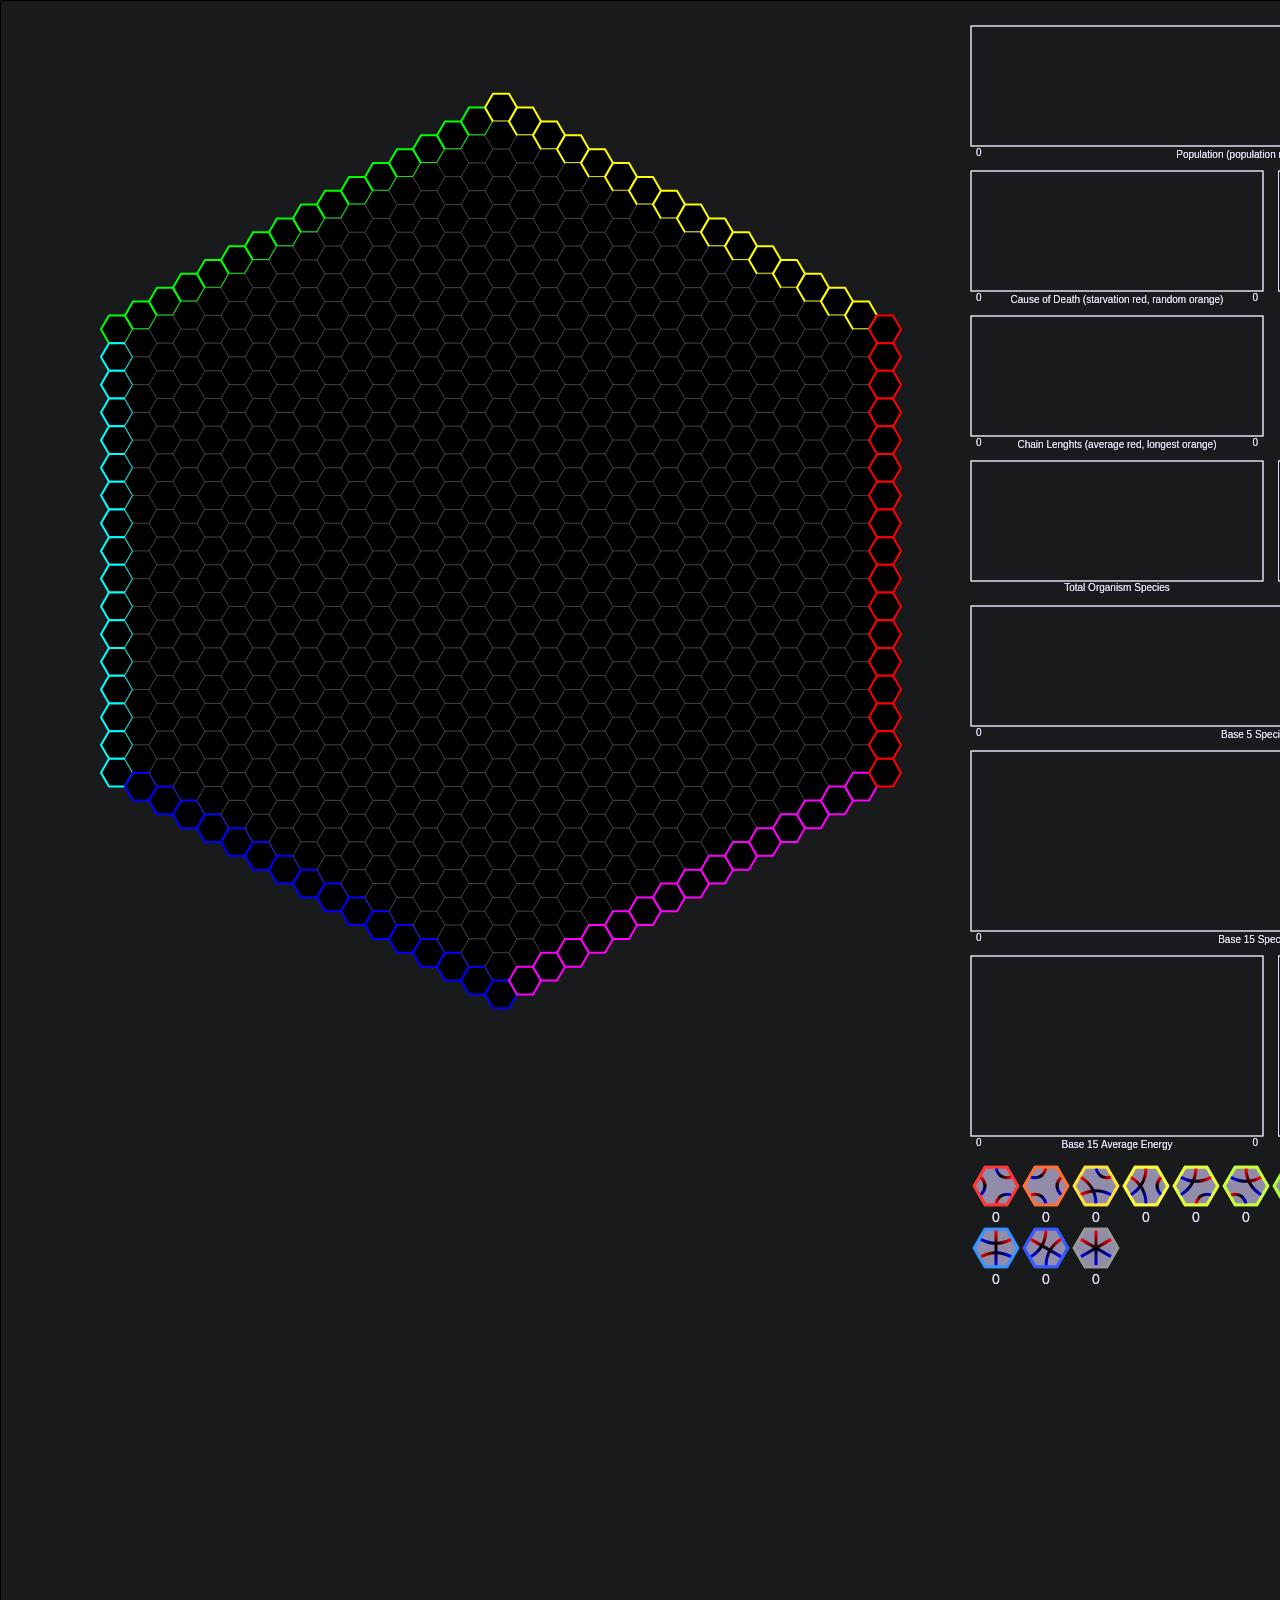
<file: index.html>
<!DOCTYPE html>
<html>

<head>
    <meta charset="utf-8">
    <title>Hex Pipes</title>
    <link rel="stylesheet" type="text/css" href="./style.css"></link>

    <script type="text/javascript" src="./vender/socket.io.js"></script>
    <script type="text/javascript" src="./vender/alea.js"></script>

    <script type="text/javascript" src="./util.js"></script>
    <script type="text/javascript" src="./assetmanager.js"></script>
    <script type="text/javascript" src="./histogram.js"></script>
    <script type="text/javascript" src="./graph.js"></script>
    <script type="text/javascript" src="./gameengine.js"></script>
    <script type="text/javascript" src="./params.js"></script>
    <script type="text/javascript" src="./hexgrid.js"></script>
    <script type="text/javascript" src="./datamanager.js"></script>
    <script type="text/javascript" src="./organism.js"></script>
    <script type="text/javascript" src="./organismgraph.js"></script>
    <script type="text/javascript" src="./lineage.js"></script>
    <script type="text/javascript" src="./main.js"></script>
</head>

<body>
    <canvas id="gameWorld" width="1600" height="1600" style="background: #181A1B"></canvas>
    <div id="controlPanel">
        <div id="db" class="db-status">Database</div>
        <div id="frameRate" class="frame-rate">Tick</div>
        <div id="parameters">
            <div class="parameter-section">
                <label for="runName">Run Name:</label>
                <input type="string" id="runName" value="Experiment" />
                <label for="numOrganisms">Initial Organisms:</label>
                <input type="number" id="numOrganisms" value="30" min="1" max="500" step="1" />
                <label for="gridRadius">Hexagon Grid Radius:</label>
                <input type="number" id="gridRadius" value="16" min="1" max="50" step="1" />
                <label for="cellSize">Hexagon Cell Size:</label>
                <input type="number" id="cellSize" value="16" min="8" max="20" step="1" />
                <label for="k_diffusion">Diffusion Rate:</label>
                <input type="number" id="k_diffusion" value="0.15" min="0" max="0.16" step="0.01" />
                <label for="k_pipeFlow">Pipe Flow Rate:</label>
                <input type="number" id="k_pipeFlow" value="0.75" min="0" max="1" step="0.01" />
                <label for="lossRate">Pipe Resource Loss Rate (percent of resource turned into energy):</label>
                <input type="number" id="lossRate" value="0.05" min="0" max="1" step="0.01" />
                <label for="mutationRate">Mutation Rate (%):</label>
                <input type="number" id="mutationRate" value="0.05" min="0" max="100" step="0.01" />
                <label for="reproductionThreshold">Reproduction Threshold:</label>
                <input type="number" id="reproductionThreshold" value="100" min="50" max="1000" step="10" />
                <label for="deathRate">Death Rate (% per tick):</label>
                <input type="number" id="deathRate" value="0.005" min="0" max="1" step="0.001" />
                <label for="starvationRate">Starvation Rate (% to die if less than threshold):</label>
                <input type="number" id="starvationRate" value="0.5" min="0" max="1" step="0.01" />
                <label for="starvationThreshold">Starvation Threshold (% of reproductionThreshold):</label>
                <input type="number" id="starvationThreshold" value="0.01" min="0" max="1" step="0.001" />
                <label for="randomSeed">Random Seed (doesn't yet work):</label>
                <input type="number" id="randomSeed" value="" placeholder="none", min="0", max="0xFFFF_FFFF", step="1" autocomplete="off"/>
                <label for="enforceMaxEnergy">Enforce Max Energy:</label>
                <input type="checkbox" id="enforceMaxEnergy" />
                <label for="taxPipeFlow">Tax pipe flow (unimplemented):</label>
                <input type="checkbox" id="taxPipeFlow" />

                <div id="orggraph">Ticks: 0 <br/> Total Organisms: 0 <br/> Max Count: 0<br/> Map Size: 0</div>
            </div>

            <button type="button" onclick="reset()">Reset Simulation</button>
        </div>

        <div id="options">
            <input type="checkbox" id="pause" />
            <label for="pause">Pause</label><br />

            <input type="checkbox" id="draw-each-tick" />
            <label for="draw-each-tick" checked="true">draw each tick</label><br />

            <h3>Grid Settings</h3>

            <input type="checkbox" id="cell-draw-red" />
            <label for="cell-draw-red">Draw Red</label><br />

            <input type="checkbox" id="cell-draw-green" />
            <label for="cell-draw-green">Draw Green</label><br />

            <input type="checkbox" id="cell-draw-blue" />
            <label for="cell-draw-blue">Draw Blue</label><br />

            <label for="organism-display">Display Organism:</label>
            <select id="organism-display">
                <option value="grey">Grey</option>
                <option value="base5">Base 5 Type</option>
                <option value="base15" selected>Base 15 Type</option>
                <option value="black">Black</option>
                <option value="energy">Energy</option>
            </select> <br />

            <label for="organism-pipes">Display Organism Pipes:</label>
            <select id="organism-pipes">
                <option value="none" selected>None</option>
                <option value="color">Color</option>
                <option value="flow">Flow</option>
            </select> <br />

            <input type="checkbox" id="endpoints" />
            <label for="endpoints">Show Endpoints</label><br />

            <h3>Graph Settings</h3>

            <input type="checkbox" id="ignore-color" checked/>
            <label for="ignore-color">Ignore colors</label><br />

            <input type="checkbox" id="ignore-directionality" checked />
            <label for="ignore-directionality">Ignore Directionality (which way the pipes point)</label><br />

            <input type="checkbox" id="ignore-rotation" />
            <label for="ignore-rotation">Ignore Rotation</label><br />

            <input type="checkbox" id="sort-top-orgs" />
            <label for="sort-top-orgs">Sort top organisms (only applicable to base 5 and 15)</label><br />
        </div>
    </div>
    <canvas id="lineage" width="1600" height="500"></canvas>
</body>

</html>
</file>
<file: dashboard.html>
<!DOCTYPE html>
<html>

<head>
    <meta charset="utf-8">
    <title>Hex Pipes Dashboard</title>
    <link rel="stylesheet" type="text/css" href="./style.css"></link>

    <script type="text/javascript" src="./vender/socket.io.js"></script>

    <script type="text/javascript" src="./util.js"></script>
    <script type="text/javascript" src="./params.js"></script>
    <script type="text/javascript" src="./histogram.js"></script>
    <script type="text/javascript" src="./graph.js"></script>
    <script type="text/javascript" src="./hexgrid.js"></script>
    <script type="text/javascript" src="./organism.js"></script>
    <script type="text/javascript" src="./organismgraph.js"></script>
    <script type="text/javascript" src="./datamanager.js"></script>
    <script type="text/javascript" src="./dashboard.js"></script>
</head>
<body>

    <canvas id="dashboard" tabindex="1" width="1600" height="1200" style="background: #181A1B"></canvas><br />
    <div id="options">
        <div id="db" class="db-status">Database</div><br />

        <label for="collection-name">Database collection name</label>
        <input type="text" id="collection-name"/><button id="collection-name-search">Search</button><br /><br />

        <label for="run-selection">Run Name:</label>
        <select id="run-selection" name="run-selection"></select><br /><br />
        <button id="prev-run">Prev Run</button> <button id="next-run">Next Run</button> <button id="jump-page">Jump Page</button> <br />
        <input type="number" id="jump-to-amount" value="0" /> <button id="jump-to">Jump To</button> <br />
        <button id="request-all-the-data-please">Request All The Data Please</button> <br />
        <input type="checkbox" id="play-them-all-one-by-one" name="play-them-all-one-by-one" />
        <label for="play-them-all-one-by-one">Play Them All One By One</label><br />

        <div id="requesting-info"></div><br />
        <div id="query-info">Awaiting Run Names</div><br /><br />

        <div id="entry-count">total entries: ?</div><br />

        <h3>Graph Settings</h3>

        <input type="checkbox" id="ignore-color" oninput="draw()" checked/>
        <label for="ignore-color">Ignore colors</label><br />

        <input type="checkbox" id="ignore-directionality" oninput="draw()" checked />
        <label for="ignore-directionality">Ignore Directionality (which way the pipes point)</label><br />

        <input type="checkbox" id="ignore-rotation" oninput="draw()" />
        <label for="ignore-rotation">Ignore Rotation</label><br />

        <input type="checkbox" id="sort-top-orgs" oninput="draw()" />
        <label for="sort-top-orgs">Sort top organisms (only applicable to base 5 and 15)</label><br />
        <br />

        <h3>Grid Settings</h3>

        <input type="checkbox" id="cell-draw-red" oninput="draw()" />
        <label for="cell-draw-red">Draw Red</label><br />

        <input type="checkbox" id="cell-draw-green" oninput="draw()" />
        <label for="cell-draw-green">Draw Green</label><br />

        <input type="checkbox" id="cell-draw-blue" oninput="draw()" />
        <label for="cell-draw-blue">Draw Blue</label><br />

        <label for="organism-display">Display Organism:</label>
        <select id="organism-display" onclick="draw()">
            <option value="grey">Grey</option>
            <option value="base5">Base 5 Type</option>
            <option value="base15" selected>Base 15 Type</option>
            <option value="black">Black</option>
            <option value="energy">Energy</option>
        </select> <br />

        <label for="organism-pipes">Display Organism Pipes:</label>
        <select id="organism-pipes" onclick="draw()">
            <option value="none" selected>None</option>
            <option value="color">Color</option>
            <option value="flow">Flow</option>
        </select> <br />

        <input type="checkbox" id="endpoints" onclick="draw()" />
        <label for="endpoints">Show Endpoints</label><br />

        <br />

        <h3>Time</h3>

        <label for="timeframe">The tick to show the state of board</label><br />
        <input
            type="range"
            id="timeframe"
            name="timeframe"
            min="0"
            max="0"
            value="0"
            step="0"
            ononclick="timeframeUpdated()" />
        <label for="timeframe" id="timeframe-value"></label>
        <br /><br />

        <input type="checkbox" id="timeframe-play"/>
        <label for="timeframe-play">Play Animation</label><br />

        <label for="timeframe-fps">Board framerate</label><br />
        <input type="range"
               id="timeframe-fps"
               name="timeframe-fps"
               min="1"
               max="60"
               value="60"
               step="0"
               ononclick="timeframeFpsUpdated()" />
        <label for="timeframe" id="timeframe-fps-value">fps: 60</label>
        <br />

        <input type="button"
               id="record"
               name="record"
               onclick="recordData()" />
        <label for="record">Record</label>

        <h3>Statistics</h3>
        <div id="stats"></div>
    </div>

</body>
</html>
</file>
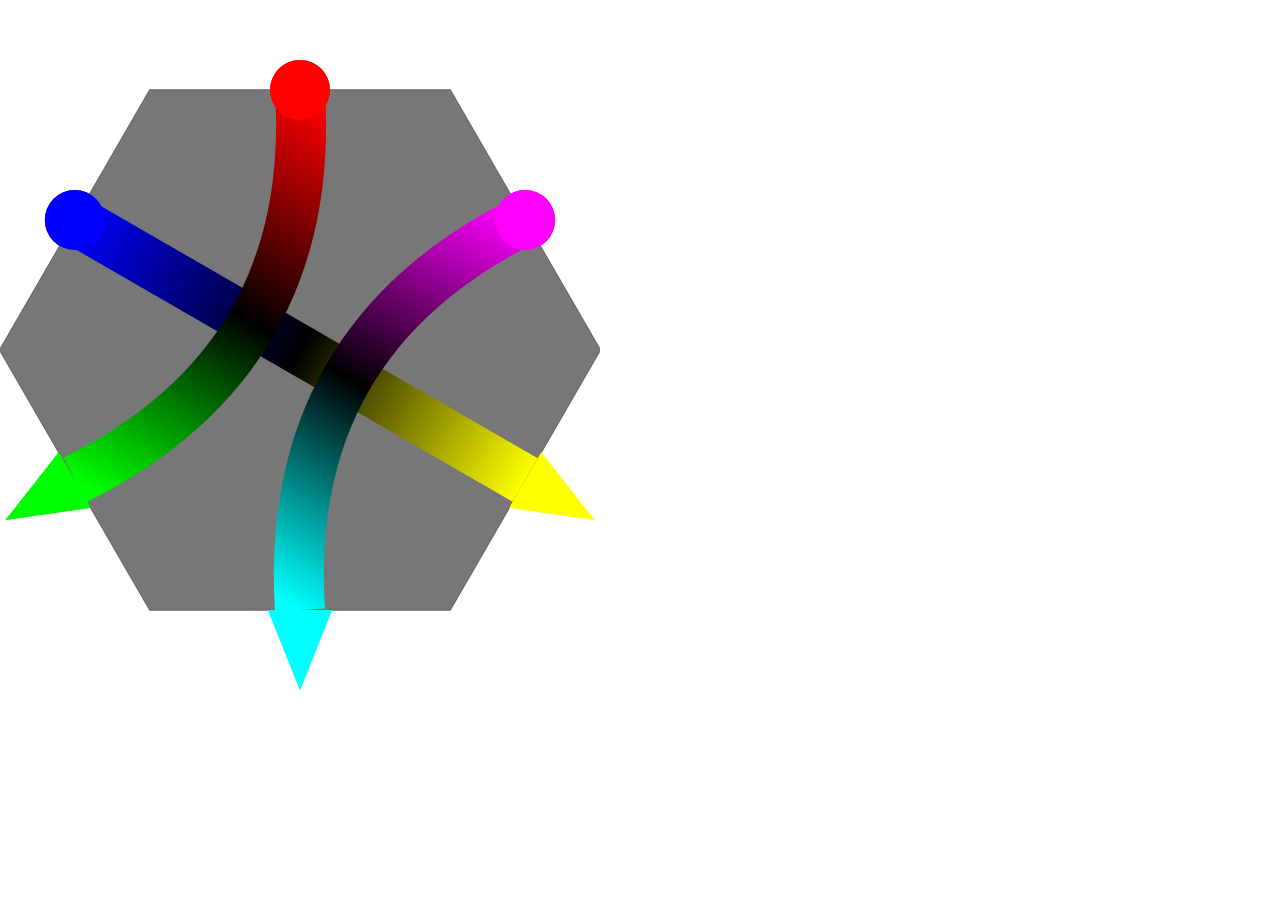
<file: hex-cell.html>
<!DOCTYPE html>
<html>

<head>
    <meta charset="utf-8">
    <title>Hex Cell</title>
    <link rel="stylesheet" type="text/css" href="./style.css"></link>

    <script type="text/javascript" src="./vender/socket.io.js"></script>

    <script type="text/javascript" src="./util.js"></script>
    <script type="text/javascript" src="./params.js"></script>
    <script type="text/javascript" src="./histogram.js"></script>
    <script type="text/javascript" src="./graph.js"></script>
    <script type="text/javascript" src="./hexgrid.js"></script>
    <script type="text/javascript" src="./organism.js"></script>
    <script type="text/javascript" src="./organismgraph.js"></script>
    <script type="text/javascript" src="./datamanager.js"></script>
    <script type="text/javascript" src="./hex-cell.js" defer></script>
</head>
<body>
    <canvas id="display" tabindex="1" width="600" height="700"></canvas><br />
</body>
</html>
</file>
<file: style.css>
body {
    font-family: Arial, sans-serif;
    display: flex;
    align-items: flex-start; /* Align items at the top */
    font-size: 12px; /* Reduced font size for compactness */
    margin: 0; /* Remove default margin */
}

#gameWorld {
    border: 1px solid black;
    background-color: white;
    margin-right: 15px; /* Reduced margin for compactness */
}

#controlPanel {
    display: flex;
    flex-direction: column; /* Stack child elements vertically */
    width: 500px; /* Reduced width for compactness */
}

#parameters {
    border: 2px solid #03ecd3;
    padding: 8px; /* Reduced padding for compactness */
    background-color: #f9f9f9;
    box-shadow: 0px 0px 10px rgba(0, 0, 0, 0.1);
    margin-bottom: 10px;
    display: flex;
    flex-wrap: wrap;  /* Allows items to wrap onto the next line */
    justify-content: space-between; /* Spaces out the sections nicely */
}

#parameters p {
    text-align: center;
    margin-top: 0;
    font-weight: bold;
    font-size: 14px; /* Slightly smaller font */
}

#parameters label {
    display: block;
    margin-top: 5px;
    font-size: 12px;
}

#parameters input {
    width: calc(100% - 10px); /* Adjusted for reduced padding */
    padding: 2px;
    box-sizing: border-box;
    font-size: 12px;
}

#parameters button {
    margin-top: 10px; /* Reduced spacing */
    width: 100%;
    padding: 5px;
    background-color: #007bff;
    color: white;
    border: 1px solid blue;
    cursor: pointer;
    font-size: 14px; /* Slightly smaller font */
}

#parameters button:hover {
    background-color: #0056b3;
}

.parameter-section {
    border: 1px solid #ddd;
    padding: 5px; /* Reduced padding for compactness */
    margin-bottom: 8px; /* Reduced spacing between sections */
    background-color: #f1f1f1;
    flex: 1 1 45%; /* Grow and shrink, but base width at 45% */
    margin: 5px; /* Adjust margins as necessary */
}

.parameter-section h3 {
    text-align: center;
    margin: 0 0 5px 0;
    font-size: 13px; /* Slightly smaller header font */
    font-weight: bold;
    color: #333;
}

#options {
    margin-top: 5px; /* Reduced spacing */
    font-size: 12px; /* Smaller font for compactness */
}

#options input {
    margin-right: 5px;
}

#options label {
    margin-right: 10px;
}

/* Default style */
.db-status {
    border: 1px solid black;
    text-align: center;
    padding: 5px;
    margin-bottom: 8px; /* Reduced spacing */
    margin-left: 100px; /* Reduced spacing */
    margin-right: 100px; /* Reduced spacing */
    font-size: 12px; /* Smaller font */
}

.db-connected {
    background-color: #28a745; /* Bootstrap success color */
    border: 1px solid black;
}

.db-disconnected {
    background-color: #dc3545; /* Bootstrap danger color */
    border: 1px solid black;
}

.pattern-controls {
    margin-bottom: 8px;
    border: 1px solid #ddd;
    padding: 5px;
    background-color: #f9f9f9;
}

.pattern-params {
    margin-top: 5px;
    padding-left: 10px;
}

.pattern-description {
    font-size: 0.75em;
    font-style: italic;
    margin: 2px 0;
    color: #666;
}

.parameter-control {
    margin: 3px 0;
    display: flex;
    align-items: center;
}

.parameter-control label {
    font-size: 0.85em;
    flex: 1;
    margin-right: 5px;
}

.parameter-control input {
    width: 70px;
    padding: 2px;
    font-size: 0.85em;
}

/* Additional compact styles for the parameter section */
.parameter-section h3 {
    font-size: 0.9em;
    margin: 3px 0;
}

.parameter-section h4 {
    font-size: 0.85em;
    margin: 2px 0;
}

/* Make the containers more compact */
#spatialPatternParams, #temporalPatternParams {
    border-top: 1px dotted #ccc;
    padding-top: 3px;
}

#frameRate {
    border: 1px solid black;
    background-color: darkkhaki;
    text-align: center;
    padding: 5px;
    margin-bottom: 8px;
    margin-left: 100px;
    margin-right: 100px;
    font-size: 12px;
}
</file>
